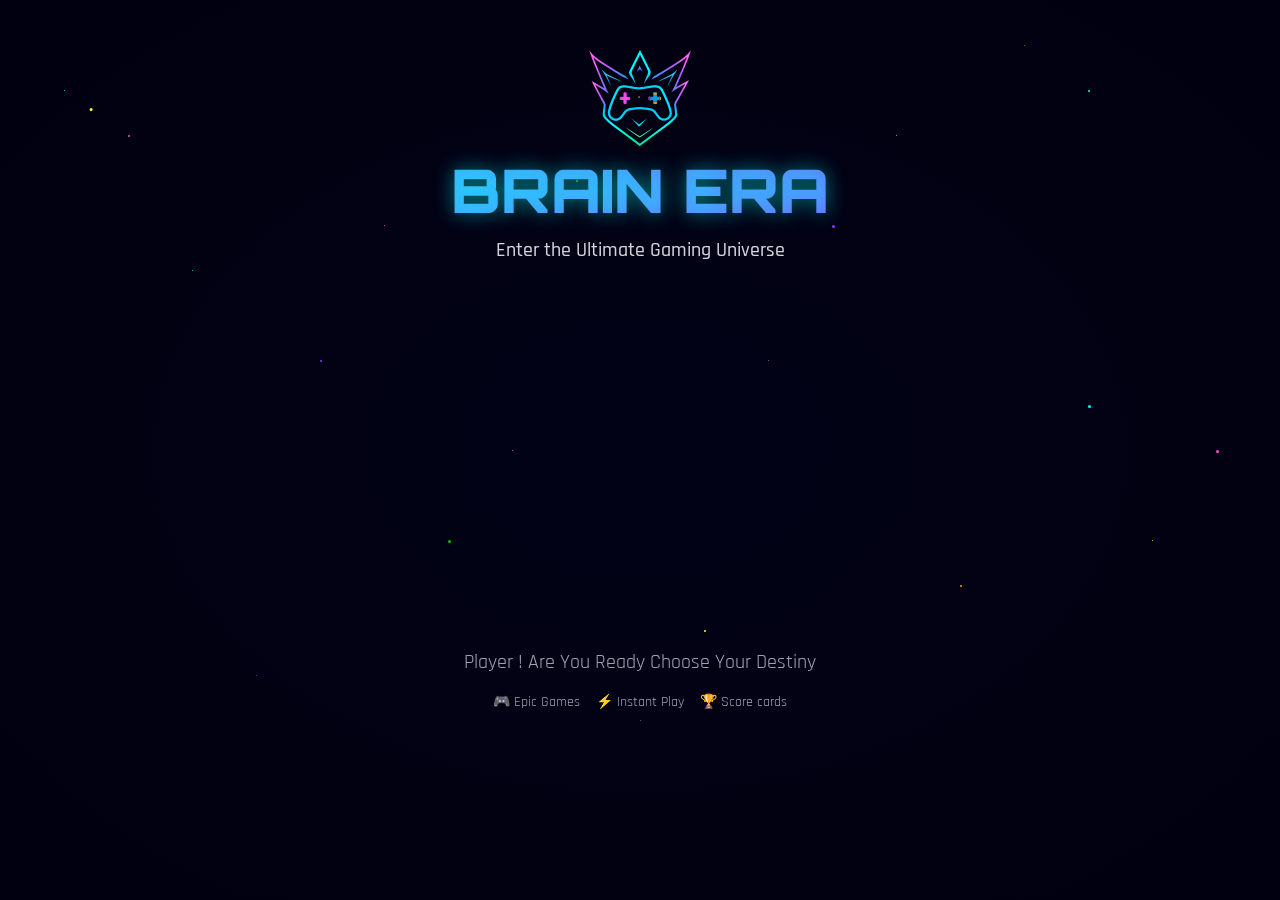
<file: index.html>
<!DOCTYPE html>
<html lang="en">

<head>
    <meta charset="UTF-8">
    <meta name="viewport" content="width=device-width, initial-scale=1.0">
    <title>Brain Era</title>

    <!-- Fonts -->
    <link
        href="https://fonts.googleapis.com/css2?family=Orbitron:wght@400;700;900&family=Rajdhani:wght@300;400;500;600;700&display=swap"
        rel="stylesheet">

    <link rel="stylesheet" href="home.css">
</head>

<body>
    <!-- Background Effects Container -->
    <div class="starfield">
        <div class="stars small"></div>
        <div class="stars medium"></div>
        <div class="stars large"></div>
    </div>



    <!-- Main Container -->
    <div class="min-h-screen relative overflow-hidden">
        <!-- Header -->
        <header class="text-center pt-8 pb-12 relative z-10 ">
            <h1 class="font-gaming text-6xl font-black neon-text mb-4 justify-items-center">
                <div class="logo pe animate-float"></div>
                BRAIN ERA
            </h1>
            <p class="text-xl text-gray-300 font-medium">
                Enter the Ultimate Gaming Universe
            </p>

        </header>

        <!-- Games Grid -->
        <main class=" z-10 px-6">
            <div class="max-w-6xl mx-auto justify-items-center">
                <div class="justify-items-center flex justify-between items-center">

                    <!-- Space Invaders Game Card -->
                    <div class="game-card w-64 h-80 p-6 cursor-pointer animate-fade-in" data-game="space-invaders"
                        style="animation-delay: 0s">
                        <div class=" z-10 h-full flex flex-col items-center justify-between">
                            <!-- Game Icon -->

                            <div class="logo jp animate-float"></div>

                            <!-- Game Info -->
                            <div class="text-center space-y-3">
                                <h3 class="font-gaming text-xl font-bold neon-text">Fragment Forge</h3>

                            </div>

                            <!-- Play Button -->
                            <button
                                class="w-full icon-glow py-3 bg-gradient-to-r from-red-500 to-purple-500 rounded-lg font-gaming font-bold text-black hover:from-purple-500 hover:to-cyan-500 transition-all duration-300 transform hover:scale-105 hover:shadow-lg"
                                onclick="opengame('Fragment Forge')">
                                Play Now
                            </button>
                        </div>
                    </div>



                    <!-- Puzzle Quest Game Card -->
                    <div class="game-card w-64 h-80 p-6 cursor-pointer rounded-2xl animate-fade-in"
                        data-game="puzzle-quest" style="animation-delay: 0.1s">
                        <div class="relative z-10 h-full flex flex-col items-center justify-between">

                            <div class="logo pb animate-float"></div>

                            <div class="text-center space-y-3">
                                <h3 class="font-gaming text-xl font-bold neon-text">Pair Busters</h3>

                            </div>
                            <button
                                class="w-full icon-glow py-3 bg-gradient-to-r from-red-500 to-purple-500 rounded-lg font-gaming font-bold text-black hover:from-purple-500 hover:to-cyan-500 transition-all duration-300 transform hover:scale-105 hover:shadow-lg"
                                onclick="opengame('pairbuster');">
                                Play Now
                            </button>
                        </div>
                    </div>


                    <div class="game-card w-64 h-80 p-6 cursor-pointer animate-fade-in" data-game="space-invaders"
                        style="animation-delay: 0s">
                        <div class=" z-10 h-full flex flex-col items-center justify-between">
                            <!-- Game Icon -->

                            <div class="logo tm animate-float"></div>

                            <!-- Game Info -->
                            <div class="text-center space-y-3">
                                <h3 class="font-gaming text-xl font-bold neon-text">Typing Blitz</h3>

                            </div>

                            <!-- Play Button -->
                            <button
                                class="w-full icon-glow py-3 bg-gradient-to-r from-red-500 to-purple-500 rounded-lg font-gaming font-bold text-black hover:from-purple-500 hover:to-cyan-500 transition-all duration-300 transform hover:scale-105 hover:shadow-lg"
                                onclick="opengame('Typing Blitz')">
                                Play Now
                            </button>
                        </div>
                    </div>

                </div>
            </div>
        </main>

        <!-- Footer -->
        <footer class="relative z-10 text-center mt-16 pb-8">
            <div class="text-gray-400 text-sm">
                <p class="text-xl ">Player ! Are You Ready Choose Your Destiny</p>
                <div class="mt-2 flex justify-center gap-4 text-sm">
                    <span>🎮 Epic Games</span>
                    <span>⚡ Instant Play</span>
                    <span>🏆 Score cards</span>
                </div>
            </div>
        </footer>
    </div>

    <script src="home.js">

    </script>
</body>

</html>
</file>
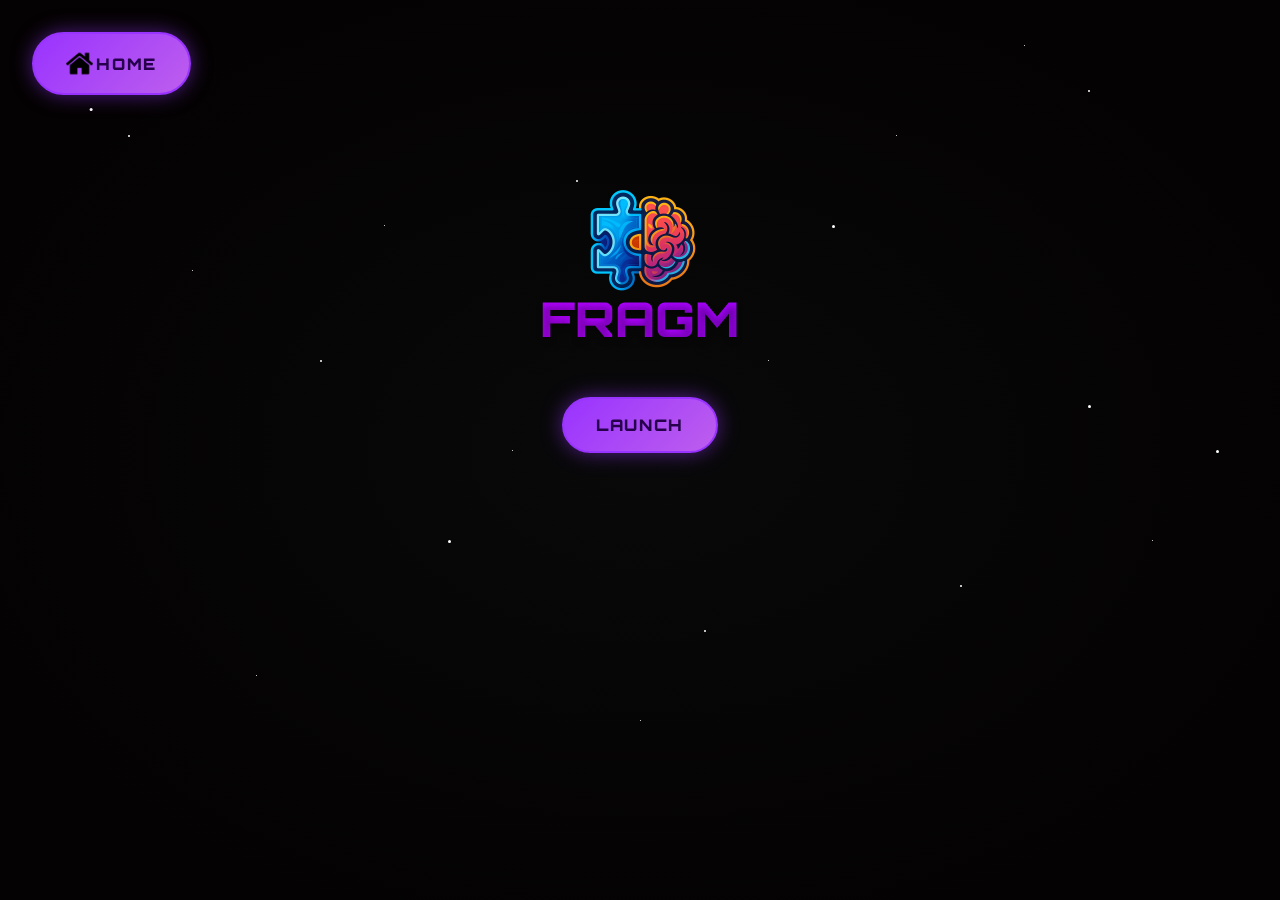
<file: FragmentForge.html>
<!DOCTYPE html>
<html lang="en">

<head>
    <meta charset="UTF-8">
    <meta name="viewport" content="width=device-width, initial-scale=1.0">
    <title>Brain Era</title>
    <link rel="stylesheet" href="FragmentForge.css">
    <style>

    </style>
</head>

<body>
    <a href="index.html" class="home-btn">
        <button class="btn-neon button"><img src="home.png" alt="" class="image"> Home</button>
    </a>
    <div class="head">
        <div class="logo"></div>
        <h1 class="neon-title" id="typewriter"></h1>
    </div>
    <a href="FragmentForge1.html">
        <button class="btn-neon">Launch</button>
    </a>

    <div class="starfield">
        <div class="stars stars1"></div>
        <div class="stars stars2"></div>
        <div class="stars stars3"></div>
    </div>
</body>
<script>
    // Typing animation for h1 (no CSS changes)
    const text = "FRAGMENT FORGE";
    const target = document.getElementById("typewriter");
    let i = 0;
    function typeWriter() {
        if (i <= text.length) {
            target.textContent = text.substring(0, i);
            i++;
            setTimeout(typeWriter, 120);
        }
    }
    typeWriter();
</script>

</html>
</file>
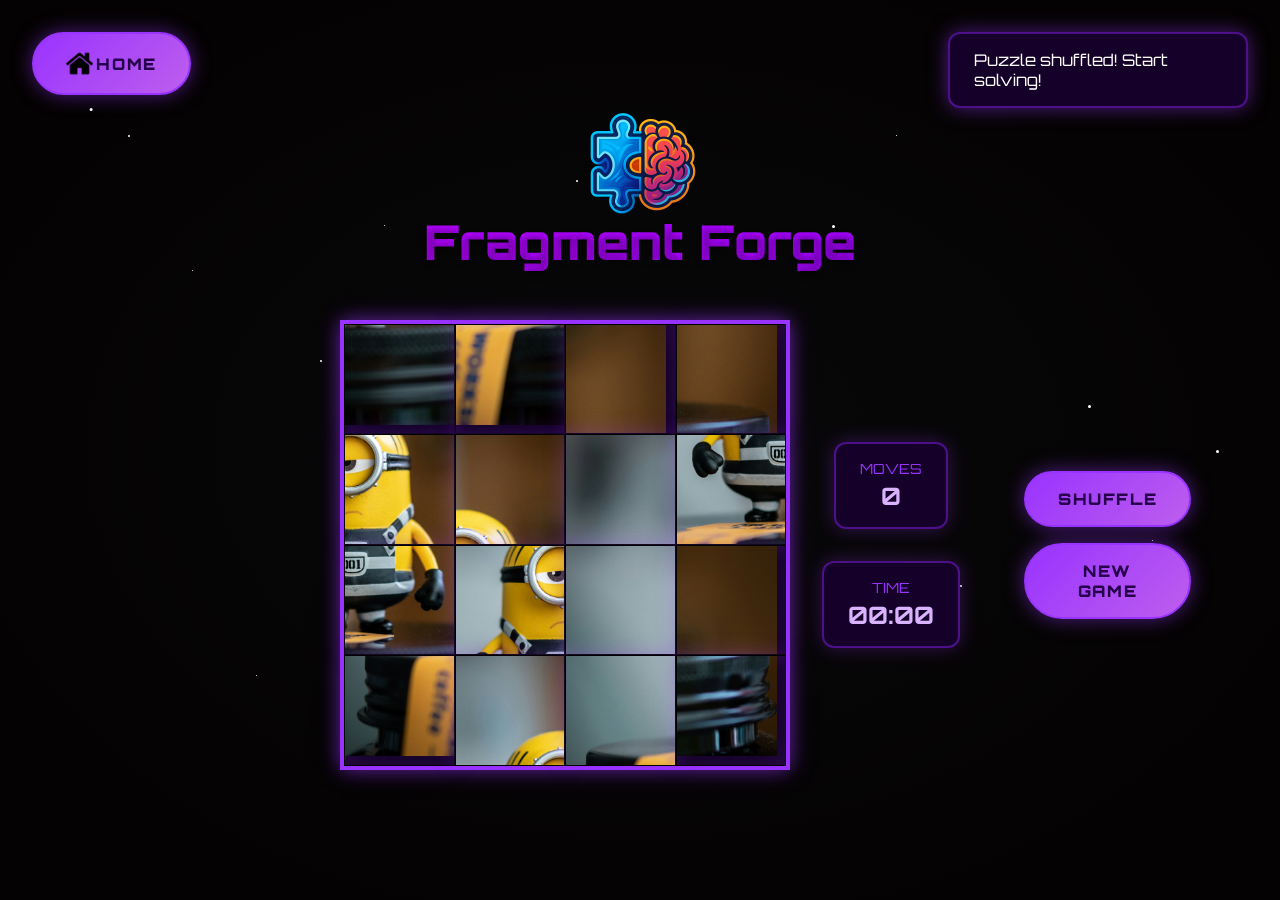
<file: FragmentForge1.html>
<!DOCTYPE html>
<html lang="en">

<head>
    <meta charset="UTF-8">
    <meta name="viewport" content="width=device-width, initial-scale=1.0">
    <title>Brain Era</title>
    <link rel="stylesheet" href="FragmentForge.css">
</head>

<body>
    <div class="starfield">
        <div class="stars stars1"></div>
        <div class="stars stars2"></div>
        <div class="stars stars3"></div>
    </div>
    <a href="index.html" class="home-btn">
        <button class="btn-neon button"><img src="home.png" alt="" class="image"> Home</button>
    </a>
    <div class="logo"></div>
    <h1 class="neon-title">Fragment Forge</h1>

    <div class="main1">
        <div class="game-container main1">
            <div class="puzzle-container" id="puzzle-container"></div>
        </div>
        <div class="game-stats">
            <div class="stat-item">
                <div class="stat-label">MOVES</div>
                <div class="stat-value" id="moves">0</div>
            </div>
            <div class="stat-item">
                <div class="stat-label">TIME</div>
                <div class="stat-value" id="timer">00:00</div>
            </div>
        </div>
        <div class="status-text" id="status"></div>
        <div class="controls">
            <button class="btn-neon" id="shuffle-btn">Shuffle</button>
            <button class="btn-neon" id="new-game-btn">New Game</button>
        </div>
    </div>

    <canvas class="confetti-canvas" id="confetti-canvas"></canvas>
    <div class="toast" id="toast"></div>

    <script src="FragmentForge.js"></script>

</body>

</html>
</file>
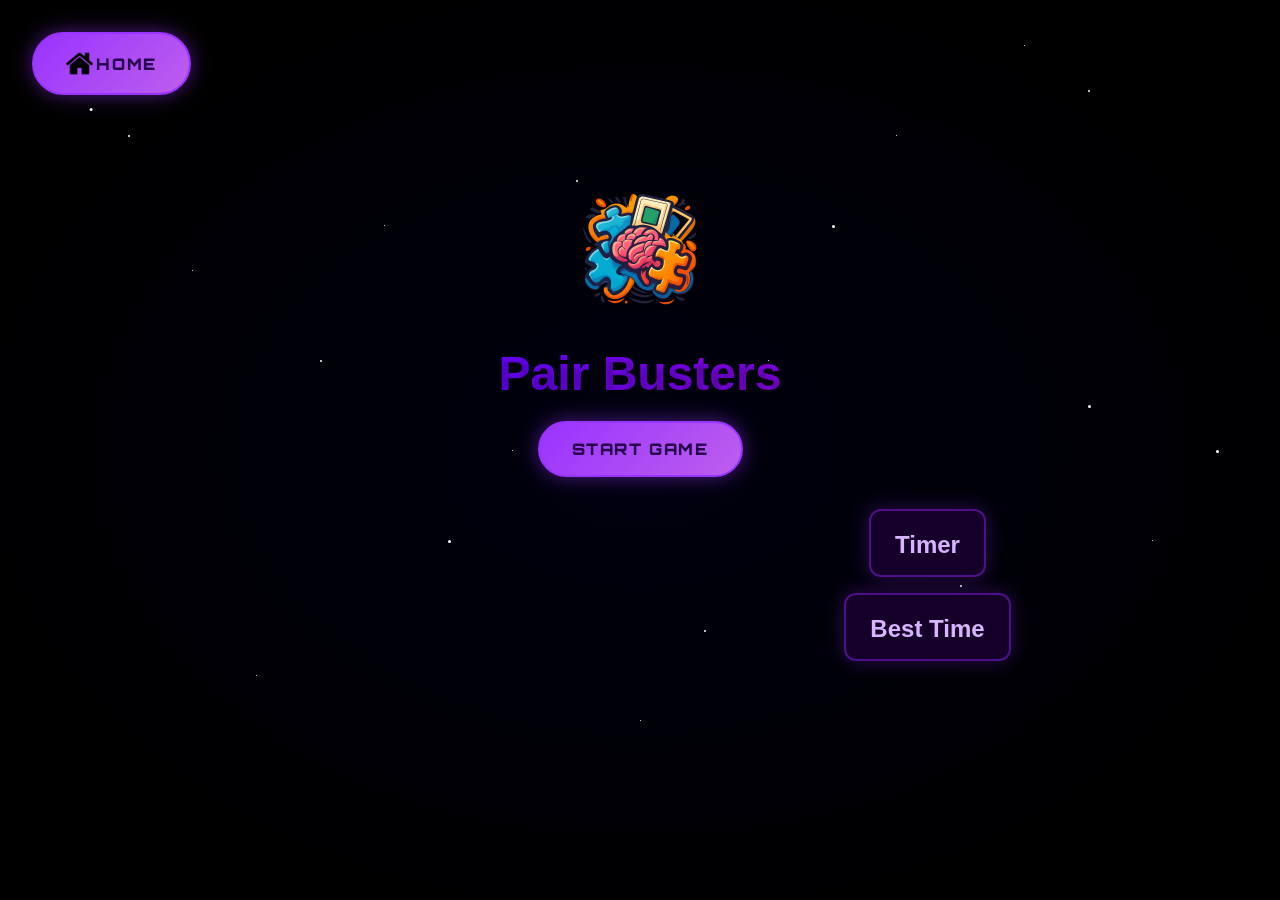
<file: pairbuster.html>
<!DOCTYPE html>
<html lang="en">

<head>
  <meta charset="UTF-8" />
  <meta name="viewport" content="width=device-width, initial-scale=1" />
  <title>Brain Era</title>
  <link rel="stylesheet" href="pairbuster.css">
</head>

<body>
  <a href="index.html" class="home-btn">
    <button class="btn-neon button"><img src="home.png" alt="" class="image"> Home</button>
  </a>
  <div class="logo"></div>
  <h1>Pair Busters</h1>
  <button id="resetBtn" class="btn-neon">Start Game</button>
  <div class="main">

    <div class="main1">
      <div id="game"></div>
    </div>


    <div class="main2 status-text">

      <div class="game-stats">
        <div class="stat-item">
          <div class="stat-label"></div>
          <div class="stat-value" id="timer" style="height:auto; width:auto">Timer</div>
        </div>
      </div>

      <div class="stat-item" style="margin-top: 1rem;">
        <div class="stat-label"></div>
        <div id="bestScore" class="stat-value " style="height: auto; width:auto">Best Time</div>
      </div>
      <div id="message" class="neon-text"></div>
    </div>


  </div>

  <br><br><br>

  <div class="starfield">
    <div class="stars stars1"></div>
    <div class="stars stars2"></div>
    <div class="stars stars3"></div>
  </div>

  <script src="pairbuster.js"></script>
</body>


</html>
</file>
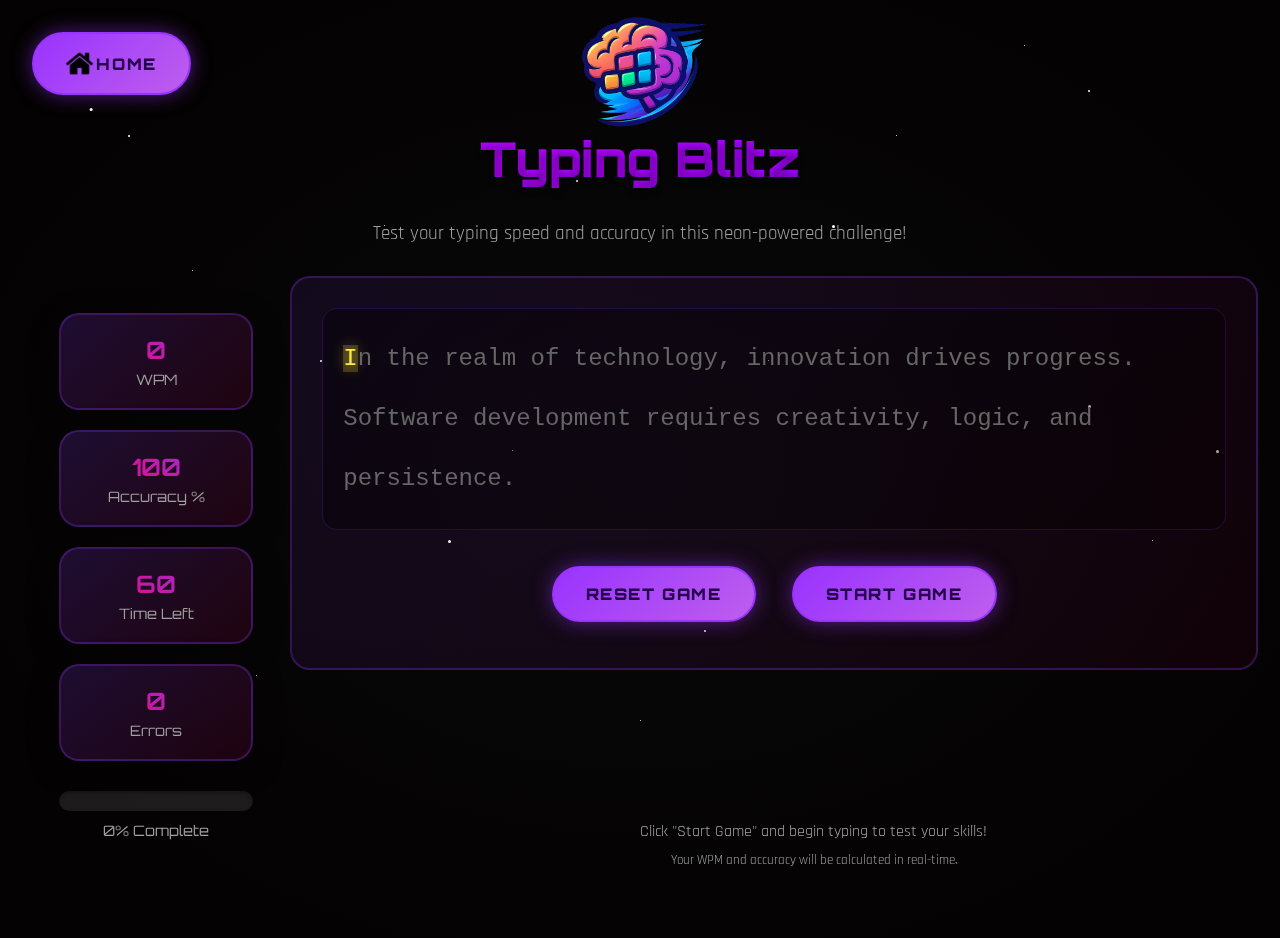
<file: TypingBlitz.html>
<!DOCTYPE html>
<html lang="en">

<head>
    <meta charset="UTF-8" />
    <meta name="viewport" content="width=device-width, initial-scale=1.0" />
    <title>Brain Era</title>
    <link rel="stylesheet" href="TypingBlitz.css">
</head>

<body>
    <div class="starfield">
        <div class="stars stars1"></div>
        <div class="stars stars2"></div>
        <div class="stars stars3"></div>
    </div>

    <a href="index.html" class="home-btn">
        <button class="btn-neon button"><img src="home.png" alt="" class="image"> Home</button>
    </a>


    <div class="head">
        <div class="logo"></div>
        <h1 class="neon-title">Typing Blitz</h1>
    </div>
    <p class="subtitle">Test your typing speed and accuracy in this neon-powered challenge!</p>

    <div class="main">
        <div class="main1">
            <div class="stats-container">
                <div class="stat-card">
                    <div class="stat-value" id="wpm">0</div>
                    <div class="stat-label">WPM</div>
                </div>
                <div class="stat-card">
                    <div class="stat-value" id="accuracy">100</div>
                    <div class="stat-label">Accuracy %</div>
                </div>
                <div class="stat-card">
                    <div class="stat-value" id="timer">60</div>
                    <div class="stat-label">Time Left</div>
                </div>
                <div class="stat-card">
                    <div class="stat-value" id="errors">0</div>
                    <div class="stat-label">Errors</div>
                </div>
            </div>


            <div class="progress-container">
                <div class="progress-bar">
                    <div class="progress-fill" id="progressFill" style="width: 0%"></div>
                </div>
                <div style="text-align: center; color: #a0a0a0; font-size: 0.9rem;">
                    <span id="progressText">0% Complete</span>
                </div>
            </div>

        </div>

        <div class="main2">
            <div class="typing-container">
                <div class="text-display" id="textDisplay"></div>
                <input type="text" class="typing-input" id="typingInput" autocomplete="off" spellcheck="false">
                <div style="text-align: center;">
                    <button class="btn-neon" onclick="resetGame() " style="margin:1rem;">Reset Game</button>
                    <button class="btn-neon" onclick="startGame() " style="margin:1rem;" id="startButton">Start
                        Game</button>
                </div>
            </div>
        </div>

    </div>

    <div class="instructions">
        <p>Click "Start Game" and begin typing to test your skills!</p>
        <p style="font-size: 0.8rem; margin-top: 10px;">Your WPM and accuracy will be calculated in real-time.</p>
    </div>


    <!-- Results Screen -->
    <div class="results-screen hidden" id="resultsScreen">
        <div class="results-card">
            <h2 class="results-title">Game Complete!</h2>
            <div class="results-stats">
                <div class="results-stat">
                    <div class="results-stat-value" id="finalWpm">0</div>
                    <div class="results-stat-label">WPM</div>
                </div>
                <div class="results-stat">
                    <div class="results-stat-value" id="finalAccuracy">100%</div>
                    <div class="results-stat-label">Accuracy</div>
                </div>
                <div class="results-stat">
                    <div class="results-stat-value" id="finalCorrect">0</div>
                    <div class="results-stat-label">Correct</div>
                </div>
                <div class="results-stat">
                    <div class="results-stat-value" id="finalErrors">0</div>
                    <div class="results-stat-label">Errors</div>
                </div>
            </div>
            <button class="btn-neon" onclick="playAgain()">Play Again</button>
            <a href="index.html" class="home-btn"
                style="position: absolute; top: 2rem; left: 2rem; text-decoration: none; ">
                <button class="btn-neon button"><img src="home.png" alt="" class="image"> Home</button>
            </a>
        </div>
    </div>

    <script src="TypingBlitz.js"></script>
</body>

</html>
</file>
<file: home.css>
@import url('https://fonts.googleapis.com/css2?family=Orbitron:wght@400;700;900&family=Rajdhani:wght@300;400;500;600;700&display=swap');
@import url('https://fonts.googleapis.com/css2?family=Orbitron:wght@400;600;700;900&display=swap');


/* Starfield container covering full screen */
.starfield {
  position: fixed;
  top: 0;
  left: 0;
  width: 100vw;
  height: 100vh;
  overflow: hidden;
  pointer-events: none;
  z-index: -1;
}

/* Common star style */
.starfield .stars {
  position: absolute;
  width: 100vw;
  height: 100vh;
  background: transparent;
  border-radius: 50%;
}

/* Layer 1: Small, faint stars (slow) */
.starfield .stars1 {
  box-shadow:
    5vw 10vh white,
    15vw 30vh white,
    30vw 25vh white,
    50vw 80vh white,
    80vw 5vh white,
    90vw 60vh white,
    70vw 15vh white,
    40vw 50vh white,
    20vw 75vh white,
    60vw 40vh white;
  width: 1px;
  height: 1px;
  animation: starMove1 30s linear infinite;
}

/* Layer 2: Medium stars (medium speed) */
.starfield .stars2 {
  box-shadow:
    10vw 15vh white,
    25vw 40vh white,
    45vw 20vh white,
    55vw 70vh white,
    85vw 10vh white,
    75vw 65vh white;
  width: 2px;
  height: 2px;
  animation: starMove2 25s linear infinite;
}

/* Layer 3: Larger stars (fast) */
.starfield .stars3 {
  box-shadow:
    7vw 12vh white,
    35vw 60vh white,
    65vw 25vh white,
    95vw 50vh white,
    85vw 45vh white;
  width: 3px;
  height: 3px;
  animation: starMove3 20s linear infinite;
}

/* Animation to move stars downward continuously */
@keyframes starMove1 {
  0% {
    transform: translateY(0);
  }

  100% {
    transform: translateY(100vh);
  }
}

@keyframes starMove2 {
  0% {
    transform: translateY(0);
  }

  100% {
    transform: translateY(100vh);
  }
}

@keyframes starMove3 {
  0% {
    transform: translateY(0);
  }

  100% {
    transform: translateY(100vh);
  }
}

:root {
  /* Core Gaming Colors */
  --background: 240 100% 3%;
  --background-secondary: 240 80% 5%;
  --foreground: 0 0% 98%;

  /* Neon Gaming Palette */
  --neon-cyan: 180 100% 50%;
  --neon-pink: 320 100% 65%;
  --neon-purple: 270 100% 60%;
  --neon-green: 120 90% 40%;
  --neon-yellow: 60 100% 60%;
  --neon-orange: 30 100% 60%;
  --neon-red: 0 100% 60%;

  /* Primary Gaming Colors */
  --primary: 180 100% 50%;
  --primary-foreground: 240 100% 3%;
  --primary-glow: 180 100% 70%;

  /* Secondary Colors */
  --secondary: 270 100% 60%;
  --secondary-foreground: 0 0% 98%;
  --secondary-glow: 270 100% 80%;

  /* Accent Colors */
  --accent: 320 100% 65%;
  --accent-foreground: 0 0% 98%;
  --accent-glow: 320 100% 85%;

  /* UI Elements */
  --card: 240 50% 8%;
  --card-foreground: 0 0% 98%;
  --card-border: 240 30% 15%;

  --border: 240 30% 15%;
  --input: 240 50% 8%;
  --ring: 180 100% 50%;
  --radius: 0.75rem;

  /* Gaming Gradients */
  --gradient-primary: linear-gradient(135deg, hsl(var(--neon-cyan)), hsl(var(--neon-purple)));
  --gradient-secondary: linear-gradient(135deg, hsl(var(--neon-pink)), hsl(var(--neon-orange)));
  --gradient-accent: linear-gradient(135deg, hsl(var(--neon-green)), hsl(var(--neon-yellow)));
  --gradient-background: radial-gradient(ellipse at center, hsl(var(--background-secondary)), hsl(var(--background)));

  /* Gaming Shadows & Effects */
  --shadow-neon: 0 0 20px hsl(var(--neon-cyan) / 0.5);
  --shadow-neon-strong: 0 0 40px hsl(var(--neon-cyan) / 0.7);
  --shadow-pink: 0 0 20px hsl(var(--neon-pink) / 0.5);
  --shadow-purple: 0 0 20px hsl(var(--neon-purple) / 0.5);

  /* Animations */
  --transition-smooth: all 0.3s cubic-bezier(0.4, 0, 0.2, 1);
  --transition-bounce: all 0.4s cubic-bezier(0.68, -0.55, 0.265, 1.55);
}

* {
  box-sizing: border-box;
  margin: 0;
  padding: 0;
}

body {
  background: var(--gradient-background);
  color: hsl(var(--foreground));
  font-family: 'Rajdhani', sans-serif;
  overflow-x: hidden;
  min-height: 100vh;
}

.font-gaming {
  font-family: 'Orbitron', monospace;
}

/* Container Utilities */
.min-h-screen {
  min-height: 100vh;
}

.relative {
  position: relative;
}

.overflow-hidden {
  overflow: hidden;
}

.text-center {
  text-align: center;
}

.z-10 {
  z-index: 10;
}

.cursor-pointer {
  cursor: pointer;
}

/* Flexbox Utilities */
.flex {
  display: flex;
}

.justify-center {
  justify-content: center;
}

.justify-between {
  justify-content: space-between;
}

.items-center {
  align-items: center;
}

.flex-col {
  flex-direction: column;
}

/* Grid Utilities */
.grid {
  display: grid;
}

.gap-8 {
  gap: 2rem;
}

.gap-4 {
  gap: 1rem;
}

.justify-items-center {
  justify-items: center;
}

/* Spacing */
.pt-8 {
  padding-top: 2rem;
}

.pb-12 {
  padding-bottom: 3rem;
}

.pb-8 {
  padding-bottom: 2rem;
}

.px-6 {
  padding-left: 1.5rem;
  padding-right: 1.5rem;
}

.p-6 {
  padding: 1.5rem;
}

.p-3 {
  padding: 0.75rem;
}

.py-3 {
  padding-top: 0.75rem;
  padding-bottom: 0.75rem;
}

.mb-4 {
  margin-bottom: 1rem;
}

.mt-2 {
  margin-top: 0.5rem;
}

.mt-16 {
  margin-top: 4rem;
}

.space-y-3>*+* {
  margin-top: 0.75rem;
}

/* Layout */
.max-w-6xl {
  max-width: 72rem;
  margin: 0 auto;
}

.w-64 {
  width: 16rem;
}

.h-80 {
  height: 16rem;
}

.h-full {
  height: 100%;
}

.w-24 {
  width: 6rem;
}

.h-24 {
  height: 6rem;
}

.w-full {
  width: 100%;
}

/* Typography */
.text-6xl {
  font-size: 3.75rem;
  line-height: 1;
}

.text-xl {
  font-size: 1.25rem;
  line-height: 1.75rem;
  margin-bottom: 1rem;
}

.text-sm {
  font-size: 0.875rem;
  line-height: 1.25rem;
}

.text-xs {
  font-size: 0.75rem;
  line-height: 1rem;
}

.font-black {
  font-weight: 900;
}

.font-bold {
  font-weight: 700;
}

.font-semibold {
  font-weight: 600;
}

.font-medium {
  font-weight: 500;
}

.leading-relaxed {
  line-height: 1.625;
}

/* Colors */
.text-gray-300 {
  color: #d1d5db;
}

.text-gray-400 {
  color: #9ca3af;
}

.text-cyan-400 {
  color: hsl(var(--neon-cyan));
}

.text-yellow-400 {
  color: hsl(var(--neon-yellow));
}

.text-green-400 {
  color: hsl(var(--neon-green));
}

.text-red-400 {
  color: #f87171;
}

.text-black {
  color: #000;
}

/* Border */
.border-2 {
  border-width: 2px;
}

.border-cyan-400 {
  border-color: hsl(var(--neon-cyan));
}

.rounded-full {
  border-radius: 9999px;
}

.rounded-lg {
  border-radius: 0.5rem;
}

.rounded-2xl {
  border-radius: 1rem;
}

/* Background */
.bg-gradient-to-r {
  background-image: linear-gradient(to right, var(--tw-gradient-stops));
}

.from-red-500 {
  --tw-gradient-from: hsl(var(--neon-red));
  --tw-gradient-stops: var(--tw-gradient-from), var(--tw-gradient-to, transparent);
}

.to-purple-500 {
  --tw-gradient-to: hsl(var(--neon-purple));
}

.hover\:from-purple-500:hover {
  --tw-gradient-from: hsl(var(--neon-purple));
}

.hover\:to-cyan-500:hover {
  --tw-gradient-to: hsl(var(--neon-cyan));
}

/* Effects */
.duration-300 {
  transition-duration: 300ms;
}

.transition-all {
  transition-property: all;
}

.transform {
  transform: translateZ(0);
}

.hover\:scale-105:hover {
  transform: scale(1.05);
}

.hover\:shadow-lg:hover {
  box-shadow: 0 10px 15px -3px rgba(0, 0, 0, 0.1);
}

/* Responsive Grid */
.grid-cols-1 {
  grid-template-columns: repeat(1, minmax(0, 1fr));
}

@media (min-width: 768px) {
  .md\:grid-cols-2 {
    grid-template-columns: repeat(2, minmax(0, 1fr));
  }
}

@media (min-width: 1024px) {
  .lg\:grid-cols-3 {
    grid-template-columns: repeat(3, minmax(0, 1fr));
  }
}

@media (min-width: 1280px) {
  .xl\:grid-cols-5 {
    grid-template-columns: repeat(5, minmax(0, 1fr));
  }
}

/* Starfield Animation */
.starfield {
  position: fixed;
  top: 0;
  left: 0;
  width: 100vw;
  height: 100vh;
  pointer-events: none;
  z-index: -1;
}

.stars {
  position: absolute;
  width: 100vw;
  height: 100vh;
  background: transparent;
}

.stars.small {
  box-shadow:
    5vw 10vh hsl(var(--neon-cyan)), 15vw 30vh hsl(var(--neon-cyan)),
    30vw 25vh hsl(var(--neon-pink)), 50vw 80vh hsl(var(--neon-purple)),
    80vw 5vh hsl(var(--neon-green)), 90vw 60vh hsl(var(--neon-yellow)),
    70vw 15vh hsl(var(--neon-cyan)), 40vw 50vh hsl(var(--neon-pink)),
    20vw 75vh hsl(var(--neon-purple)), 60vw 40vh hsl(var(--neon-green));
  width: 1px;
  height: 1px;
  animation: starMove 30s linear infinite;
}

.stars.medium {
  box-shadow:
    10vw 15vh hsl(var(--neon-pink)), 25vw 40vh hsl(var(--neon-purple)),
    45vw 20vh hsl(var(--neon-green)), 55vw 70vh hsl(var(--neon-yellow)),
    85vw 10vh hsl(var(--neon-cyan)), 75vw 65vh hsl(var(--neon-orange));
  width: 2px;
  height: 2px;
  animation: starMove 25s linear infinite;
}

.stars.large {
  box-shadow:
    7vw 12vh hsl(var(--neon-yellow)), 35vw 60vh hsl(var(--neon-green)),
    65vw 25vh hsl(var(--neon-purple)), 95vw 50vh hsl(var(--neon-pink)),
    85vw 45vh hsl(var(--neon-cyan));
  width: 3px;
  height: 3px;
  animation: starMove 20s linear infinite;
}

/* Gaming Effects */
.neon-text {
  background: var(--gradient-primary);
  -webkit-background-clip: text;
  -webkit-text-fill-color: transparent;
  background-clip: text;
  text-shadow: 0 0 20px hsl(var(--neon-cyan) / 0.5);
  animation: neonPulse 3s ease-in-out infinite alternate;
}



.icon-glow {
  transition: var(--transition-smooth);
}

.icon-glow:hover {
  animation: glow 2s ease-in-out infinite;
}

/* Gaming Animations */
@keyframes starMove {
  0% {
    transform: translateY(-100vh) rotate(0deg);
  }

  100% {
    transform: translateY(100vh) rotate(360deg);
  }
}

@keyframes neonPulse {
  0% {
    text-shadow: 0 0 20px hsl(var(--neon-cyan) / 0.5);
    filter: brightness(1);
  }

  100% {
    text-shadow: 0 0 40px hsl(var(--neon-cyan) / 0.8);
    filter: brightness(1.2);
  }
}

@keyframes float {

  0%,
  100% {
    transform: translateY(0px);
  }

  50% {
    transform: translateY(-10px);
  }
}

@keyframes glow {

  50% {
    box-shadow: 0 0 40px hsl(var(--neon-cyan) / 0.8);
  }
}

@keyframes fadeIn {
  0% {
    opacity: 0;
    transform: translateY(20px);
  }

  100% {
    opacity: 1;
    transform: translateY(0);
  }
}

.animate-float {
  animation: float 3s ease-in-out infinite;
}

.animate-fade-in {
  animation: fadeIn 0.6s ease-out forwards;
  opacity: 0;
}



/* Placeholder for missing icons */
.game-icon-placeholder {
  width: 100%;
  height: 100%;
  background: var(--gradient-primary);
  border-radius: 50%;
  display: flex;
  align-items: center;
  justify-content: center;
  font-size: 2rem;
  font-weight: bold;
  color: hsl(var(--background));
}

.logo {
  height: 8rem;
  width: 8rem;
  background-size: cover;
}

.pe {
  background-image: url('pe.png');
}

.jp {
  background-image: url('jplogo.png');
}

.pb {
  background-image: url('pblogo.png');
}

.tm {
  background-image: url('tm.png');
}
</file>
<file: FragmentForge.css>
@import url('https://fonts.googleapis.com/css2?family=Orbitron:wght@400;600;700;900&display=swap');

* {
    margin: 0;
    padding: 0;
    box-sizing: border-box;
}

:root {
    /* Neon Purple Color Palette */
    --background: 270 100% 6%;
    /* dark purple background */
    --foreground: 270 100% 85%;
    /* light neon purple */
    --card: 270 100% 8%;
    /* dark purple card background */
    --card-foreground: 270 100% 85%;
    /* light neon purple on card */
    --primary: 270 100% 60%;
    /* bright neon purple primary */
    --primary-foreground: 270 100% 15%;
    /* dark purple text on primary */
    --primary-glow: 270 100% 80%;
    /* glowing neon purple */
    --secondary: 270 60% 20%;
    /* muted dark purple secondary */
    --secondary-foreground: 270 100% 85%;
    /* light neon purple secondary text */
    --accent: 280 80% 65%;
    /* complementary accent purple */
    --accent-foreground: 270 100% 15%;
    /* dark purple accent foreground */
    --destructive: 340 100% 65%;
    /* pinkish-red for destructive */
    --border: 270 80% 30%;
    /* purple border */
    --input: 270 80% 20%;
    /* input background purple */
    --ring: 270 100% 60%;
    /* neon purple ring */

    /* Neon Gradients */
    --gradient-neon: linear-gradient(135deg, hsl(var(--primary)), hsl(var(--accent)));
    --gradient-dark: linear-gradient(135deg, hsl(270 100% 4%), hsl(270 60% 10%));
    --gradient-glow: linear-gradient(135deg, hsl(var(--primary-glow)), hsl(var(--primary)));

    /* Shadows & Glows */
    --shadow-neon: 0 0 20px hsl(var(--primary) / 0.5);
    --shadow-neon-strong: 0 0 40px hsl(var(--primary) / 0.8);
    --shadow-tile: 0 0 20px hsl(var(--primary) / 0.3);
    --shadow-tile-hover: 0 0 35px hsl(var(--primary) / 0.9);

    /* Animations */
    --transition-neon: all 0.3s cubic-bezier(0.4, 0, 0.2, 1);
}


body {
    margin: 0;
    height: 100vh;
    overflow: hidden;
    display: flex;
    flex-direction: column;
    background: radial-gradient(ellipse at center, #09090a 0%, #040202 80%);
    position: relative;
    justify-content: center;
    align-items: center;
    color: white;
    font-family: 'Orbitron', monospace, sans-serif;
    /* keep your font */
    padding: 2rem 1rem;
    /* if needed for spacing */
}

.starfield {
    position: fixed;
    top: 0;
    left: 0;
    width: 100vw;
    height: 100vh;
    overflow: hidden;
    pointer-events: none;
    z-index: -1;
}

.starfield .stars {
    position: absolute;
    width: 100vw;
    height: 100vh;
    background: transparent;
    border-radius: 50%;
}

.starfield .stars1 {
    box-shadow:
        5vw 10vh white,
        15vw 30vh white,
        30vw 25vh white,
        50vw 80vh white,
        80vw 5vh white,
        90vw 60vh white,
        70vw 15vh white,
        40vw 50vh white,
        20vw 75vh white,
        60vw 40vh white;
    width: 1px;
    height: 1px;
    animation: starMove1 30s linear infinite;
}

.starfield .stars2 {
    box-shadow:
        10vw 15vh white,
        25vw 40vh white,
        45vw 20vh white,
        55vw 70vh white,
        85vw 10vh white,
        75vw 65vh white;
    width: 2px;
    height: 2px;
    animation: starMove2 25s linear infinite;
}

.starfield .stars3 {
    box-shadow:
        7vw 12vh white,
        35vw 60vh white,
        65vw 25vh white,
        95vw 50vh white,
        85vw 45vh white;
    width: 3px;
    height: 3px;
    animation: starMove3 20s linear infinite;
}

@keyframes starMove1 {
    0% {
        transform: translateY(0);
    }

    100% {
        transform: translateY(100vh);
    }
}

@keyframes starMove2 {
    0% {
        transform: translateY(0);
    }

    100% {
        transform: translateY(100vh);
    }
}

@keyframes starMove3 {
    0% {
        transform: translateY(0);
    }

    100% {
        transform: translateY(100vh);
    }
}

.head {
    display: flex;
    flex-direction: column;
    align-items: center;
    margin-top: -15rem;
}

.button {
    display: flex;
    justify-content: center;
    align-items: center;
}

.home-btn {
    position: absolute; 
    top: 2rem; 
    left: 2rem; 
    text-decoration: none;
}

.image {
    height: 1.7rem;
    margin-right: 0.2rem;
}

.logo {
    height: 8rem;
    width: 8rem;
    background-image: url('jplogo.png');
    background-size: cover;
    margin-top: -2rem;
    margin-bottom: -1rem;
}



.neon-title {
    font-size: 3rem;
    font-weight: 900;
    background: linear-gradient(270deg, #5a01ff, #b300ff);
    background-size: 600% 600%;
    -webkit-background-clip: text;
    -webkit-text-fill-color: transparent;
    animation: gradientShift 4s ease infinite;
    text-align: center;
    margin-bottom: 3rem;
    text-shadow: 0 4px 6px rgba(0, 0, 0, 0.3);
}

@keyframes gradientShift {
    0% {
        background-position: 0% 50%;
    }

    50% {
        background-position: 100% 50%;
    }

    100% {
        background-position: 0% 50%;
    }
}

.game-container {
    display: flex;
    align-items: center;
    justify-content: center;
    gap: 10rem;
    width: 100%;
    max-width: 600px;
}

.main1 {
    display: flex;
    align-items: center;
    gap: 2rem;
    width: 100%;
    max-width: 600px;

}

.game-stats {
    display: flex;
    flex-direction: column;
    gap: 2rem;
    justify-content: center;
    align-items: center;
}

.stat-item {
    background: hsl(var(--card));
    border: 2px solid hsl(var(--border));
    border-radius: 0.75rem;
    padding: 1rem 1.5rem;
    text-align: center;
    box-shadow: var(--shadow-tile);
}

.stat-label {
    font-size: 0.875rem;
    color: hsl(var(--primary));
    margin-bottom: 0.25rem;
}

.stat-value {
    font-size: 1.5rem;
    font-weight: 700;
    color: hsl(var(--foreground));
}

.puzzle-container {
    position: relative;
    width: 450px;
    height: 450px;
    display: grid;
    grid-template-columns: repeat(4, 1fr);
    grid-template-rows: repeat(4, 1fr);
    border: 4px solid hsl(var(--primary));
    box-shadow: var(--shadow-neon), inset 0 0 40px hsl(var(--primary) / 0.2);
    background: hsl(var(--background));
    transition: var(--transition-neon);
}

.puzzle-container.celebrating {
    animation: celebrate-pulse 3s ease-in-out;
    box-shadow: 0 0 60px hsl(var(--primary)), inset 0 0 100px hsl(var(--primary) / 0.3);
}

.puzzle-tile {
    cursor: grab;
    transition: var(--transition-neon);
    border: 0.5px solid black;
    box-shadow: var(--shadow-tile);
    background-size: 400px 400px;
    background-repeat: no-repeat;
    position: relative;
}

.puzzle-tile:hover:not(.solved) {
    transform: scale(1.05);
    z-index: 10;
    box-shadow: var(--shadow-tile-hover);
}

.puzzle-tile.dragging {
    opacity: 0.7;
    cursor: grabbing;
    z-index: 50;
    transform: scale(1.1);
    box-shadow: 0 0 40px hsl(var(--primary));
}

.puzzle-tile.drag-over {
    transform: scale(1.1);
    z-index: 40;
    box-shadow: inset 0 0 30px hsl(var(--accent) / 0.8);
}

.puzzle-tile.solved {
    cursor: default;
    border-color: hsl(var(--primary));
}

.controls {
    display: flex;
    gap: 1rem;
    flex-wrap: wrap;
    justify-content: center;
}

.btn-neon {
    background: var(--gradient-neon);
    color: hsl(var(--primary-foreground));
    font-size: 16px;
    font-weight: 900;
    padding: 1rem 2rem;
    border-radius: 9999px;
    border: 2px solid hsl(var(--primary));
    cursor: pointer;
    transition: var(--transition-neon);
    font-family: 'Orbitron', monospace;
    text-transform: uppercase;
    letter-spacing: 0.1em;
    box-shadow: var(--shadow-neon);
}

.btn-neon:hover:not(:disabled) {
    transform: translateY(-2px);
    box-shadow: var(--shadow-neon-strong);
    background: var(--gradient-glow);
}

.btn-neon:disabled {
    opacity: 0.5;
    cursor: not-allowed;
    background: hsl(var(--secondary));
    box-shadow: none;
    transform: none;
}

.status-text {
    font-size: 1.25rem;
    font-weight: 700;
    text-align: center;
    min-height: 2rem;
    color: rgb(255, 0, 64);
    text-shadow: 0 0 10px hsl(var(--primary) / 0.6);
}

.toast {
    position: fixed;
    top: 2rem;
    right: 2rem;
    background: hsl(var(--card));
    border: 2px solid hsl(var(--border));
    border-radius: 0.75rem;
    padding: 1rem 1.5rem;
    box-shadow: var(--shadow-neon);
    transform: translatey(-1000%);
    transition: transform 0.3s ease;
    z-index: 1000;
    max-width: 300px;
}

.toast.show {
    transform: translatey(0);
}

.confetti-canvas {
    position: fixed;
    inset: 0;
    pointer-events: none;
    z-index: 50;
    mix-blend-mode: screen;
}

@keyframes celebrate-pulse {

    0%,
    100% {
        transform: scale(1) rotate(0deg);
    }

    25% {
        transform: scale(1.05) rotate(1deg);
    }

    50% {
        transform: scale(1.1) rotate(0deg);
    }

    75% {
        transform: scale(1.05) rotate(-1deg);
    }
}

@media (max-width: 480px) {
    .puzzle-container {
        width: 320px;
        height: 320px;
    }

    .puzzle-tile {
        background-size: 320px 320px;
    }

    .neon-title {
        font-size: 2rem;
    }

    .game-stats {
        gap: 1rem;
    }

    .stat-item {
        padding: 0.75rem 1rem;
    }
}
</file>
<file: pairbuster.css>
@import url('https://fonts.googleapis.com/css2?family=Orbitron:wght@400;600;700;900&display=swap');

body {
  margin: 0;
  height: 100vh;
  overflow: hidden;
  display: flex;
  flex-direction: column;
  background: radial-gradient(ellipse at center, #000010 0%, #000000 80%);
  position: relative;
  justify-content: center;
  align-items: center;
  color: white;
  font-family: 'Segoe UI', Tahoma, Geneva, Verdana, sans-serif;
}

:root {
  /* Neon Purple Color Palette */
  --background: 270 100% 6%;
  /* dark purple background */
  --foreground: 270 100% 85%;
  /* light neon purple */
  --card: 270 100% 8%;
  /* dark purple card background */
  --card-foreground: 270 100% 85%;
  /* light neon purple on card */
  --primary: 270 100% 60%;
  /* bright neon purple primary */
  --primary-foreground: 270 100% 15%;
  /* dark purple text on primary */
  --primary-glow: 270 100% 80%;
  /* glowing neon purple */
  --secondary: 270 60% 20%;
  /* muted dark purple secondary */
  --secondary-foreground: 270 100% 85%;
  /* light neon purple secondary text */
  --accent: 280 80% 65%;
  /* complementary accent purple */
  --accent-foreground: 270 100% 15%;
  /* dark purple accent foreground */
  --destructive: 340 100% 65%;
  /* pinkish-red for destructive */
  --border: 270 80% 30%;
  /* purple border */
  --input: 270 80% 20%;
  /* input background purple */
  --ring: 270 100% 60%;
  /* neon purple ring */

  /* Neon Gradients */
  --gradient-neon: linear-gradient(135deg, hsl(var(--primary)), hsl(var(--accent)));
  --gradient-dark: linear-gradient(135deg, hsl(270 100% 4%), hsl(270 60% 10%));
  --gradient-glow: linear-gradient(135deg, hsl(var(--primary-glow)), hsl(var(--primary)));

  /* Shadows & Glows */
  --shadow-neon: 0 0 20px hsl(var(--primary) / 0.5);
  --shadow-neon-strong: 0 0 40px hsl(var(--primary) / 0.8);
  --shadow-tile: 0 0 20px hsl(var(--primary) / 0.3);
  --shadow-tile-hover: 0 0 35px hsl(var(--primary) / 0.9);

  /* Animations */
  --transition-neon: all 0.3s cubic-bezier(0.4, 0, 0.2, 1);
}

/* Starfield container covering full screen */
.starfield {
  position: fixed;
  top: 0;
  left: 0;
  width: 100vw;
  height: 100vh;
  overflow: hidden;
  pointer-events: none;
  z-index: -1;
}

/* Common star style */
.starfield .stars {
  position: absolute;
  width: 100vw;
  height: 100vh;
  background: transparent;
  border-radius: 50%;
}

/* Layer 1: Small, faint stars (slow) */
.starfield .stars1 {
  box-shadow:
    5vw 10vh white,
    15vw 30vh white,
    30vw 25vh white,
    50vw 80vh white,
    80vw 5vh white,
    90vw 60vh white,
    70vw 15vh white,
    40vw 50vh white,
    20vw 75vh white,
    60vw 40vh white;
  width: 1px;
  height: 1px;
  animation: starMove1 30s linear infinite;
}

/* Layer 2: Medium stars (medium speed) */
.starfield .stars2 {
  box-shadow:
    10vw 15vh white,
    25vw 40vh white,
    45vw 20vh white,
    55vw 70vh white,
    85vw 10vh white,
    75vw 65vh white;
  width: 2px;
  height: 2px;
  animation: starMove2 25s linear infinite;
}

/* Layer 3: Larger stars (fast) */
.starfield .stars3 {
  box-shadow:
    7vw 12vh white,
    35vw 60vh white,
    65vw 25vh white,
    95vw 50vh white,
    85vw 45vh white;
  width: 3px;
  height: 3px;
  animation: starMove3 20s linear infinite;
}

/* Animation to move stars downward continuously */
@keyframes starMove1 {
  0% {
    transform: translateY(0);
  }

  100% {
    transform: translateY(100vh);
  }
}

@keyframes starMove2 {
  0% {
    transform: translateY(0);
  }

  100% {
    transform: translateY(100vh);
  }
}

@keyframes starMove3 {
  0% {
    transform: translateY(0);
  }

  100% {
    transform: translateY(100vh);
  }
}

.logo {
  height: 8rem;
  width: 8rem;
  background-image: url('pblogo.png');
  background-size: cover;
}

h1 {
  font-size: 3rem;
  font-weight: 900;
  background: linear-gradient(270deg, #ff0140, #6a00ff);
  background-size: 600% 600%;
  -webkit-background-clip: text;
  -webkit-text-fill-color: transparent;
  animation: gradientShift 4s ease infinite;
  text-align: center;
  margin-bottom: 20px;
  text-shadow: 0 4px 6px rgba(0, 0, 0, 0.3);
}

@keyframes gradientShift {
  0% {
    background-position: 0% 50%;
  }

  50% {
    background-position: 100% 50%;
  }

  100% {
    background-position: 0% 50%;
  }
}

.button {
  display: flex;
  justify-content: center;
  align-items: center;
}

.home-btn {
    position: absolute; 
    top: 2rem; 
    left: 2rem; 
    text-decoration: none;
}

.image {
  height: 1.7rem;
  margin-right: 0.2rem;
}

.main {
  display: flex;
  justify-content: space-evenly;
  align-items: center;
  margin-top: 2rem;
  margin-bottom: -4rem;
}

.main2 {
  margin-left: 50px;
}

#game {

  display: grid;
  grid-template-columns: repeat(4, 120px);
  gap: 15px;
}

.card {
  width: 120px;
  height: 120px;
  perspective: 600px;
  cursor: pointer;
  border-radius: 10px;
  position: relative;
}


.card-inner {
  position: relative;
  width: 100%;
  height: 100%;
  transition: transform 0.6s;
  transform-style: preserve-3d;
}

.card.flipped .card-inner {
  transform: rotateY(180deg);
}

.card-front,
.card-back {
  position: absolute;
  width: 100%;
  height: 100%;
  border-radius: 10px;
  backface-visibility: hidden;
  top: 0;
  left: 0;
}

.card-front {
  background: linear-gradient(135deg, #ff1e1e, #ff347b);
  box-shadow: inset 0 0 15px rgba(113, 110, 110, 0.4);
}

.card-back img {
  width: 100%;
  height: 100%;
  border-radius: 10px;
  object-fit: cover;
}

.card-back {
  transform: rotateY(180deg);
}


.game-stats {
  display: flex;
  flex-direction: column;
  gap: 2rem;
  justify-content: center;
  align-items: center;
}

.stat-item {
  background: hsl(var(--card));
  border: 2px solid hsl(var(--border));
  border-radius: 0.75rem;
  padding: 1rem 1.5rem;
  text-align: center;
  box-shadow: var(--shadow-tile);
}

.stat-label {
  font-size: 0.875rem;
  color: hsl(var(--primary));
  margin-bottom: 0.25rem;
}

.stat-value {
  font-size: 1.5rem;
  font-weight: 700;
  color: hsl(var(--foreground));
}

.btn-neon {
  background: var(--gradient-neon);
  color: hsl(var(--primary-foreground));
  font-size: 16px;
  font-weight: 900;
  padding: 1rem 2rem;
  border-radius: 9999px;
  border: 2px solid hsl(var(--primary));
  cursor: pointer;
  transition: var(--transition-neon);
  font-family: 'Orbitron', monospace;
  text-transform: uppercase;
  letter-spacing: 0.1em;
  box-shadow: var(--shadow-neon);
}

.btn-neon:hover:not(:disabled) {
  transform: translateY(-2px);
  box-shadow: var(--shadow-neon-strong);
  background: var(--gradient-glow);
}

.btn-neon:disabled {
  opacity: 0.5;
  cursor: not-allowed;
  background: hsl(var(--secondary));
  box-shadow: none;
  transform: none;
}

#message {
  margin-top: 2rem;
  font-size: 1.25rem;
  font-weight: 700;
  text-align: center;
  min-height: 2rem;
  color: rgb(255, 0, 64);
  text-shadow: 0 0 10px hsl(var(--primary) / 0.6);
}
</file>
<file: TypingBlitz.css>
@import url('https://fonts.googleapis.com/css2?family=Orbitron:wght@400;600;700;900&display=swap');
@import url('https://fonts.googleapis.com/css2?family=Orbitron:wght@400;700;900&family=Rajdhani:wght@300;400;500;600;700&display=swap');

* {
    margin: 0;
    padding: 0;
    box-sizing: border-box;
}

:root {
    /* Neon Purple Color Palette */
    --background: 270 100% 6%;
    /* dark purple background */
    --foreground: 270 100% 85%;
    /* light neon purple */
    --card: 270 100% 8%;
    /* dark purple card background */
    --card-foreground: 270 100% 85%;
    /* light neon purple on card */
    --primary: 270 100% 60%;
    /* bright neon purple primary */
    --primary-foreground: 270 100% 15%;
    /* dark purple text on primary */
    --primary-glow: 270 100% 80%;
    /* glowing neon purple */
    --secondary: 270 60% 20%;
    /* muted dark purple secondary */
    --secondary-foreground: 270 100% 85%;
    /* light neon purple secondary text */
    --accent: 280 80% 65%;
    /* complementary accent purple */
    --accent-foreground: 270 100% 15%;
    /* dark purple accent foreground */
    --destructive: 340 100% 65%;
    /* pinkish-red for destructive */
    --border: 270 80% 30%;
    /* purple border */
    --input: 270 80% 20%;
    /* input background purple */
    --ring: 270 100% 60%;
    /* neon purple ring */

    /* Neon Gradients */
    --gradient-neon: linear-gradient(135deg, hsl(var(--primary)), hsl(var(--accent)));
    --gradient-dark: linear-gradient(135deg, hsl(270 100% 4%), hsl(270 60% 10%));
    --gradient-glow: linear-gradient(135deg, hsl(var(--primary-glow)), hsl(var(--primary)));

    /* Shadows & Glows */
    --shadow-neon: 0 0 20px hsl(var(--primary) / 0.5);
    --shadow-neon-strong: 0 0 40px hsl(var(--primary) / 0.8);
    --shadow-tile: 0 0 20px hsl(var(--primary) / 0.3);
    --shadow-tile-hover: 0 0 35px hsl(var(--primary) / 0.9);

    /* Animations */
    --transition-neon: all 0.3s cubic-bezier(0.4, 0, 0.2, 1);
}


body {
    margin: 0;
    display: flex;
    flex-direction: column;
    background: radial-gradient(ellipse at center, #09090a 0%, #040202 80%);
    justify-content: center;
    align-items: center;
    color: white;
    font-family: 'Orbitron', monospace, sans-serif;
    /* keep your font */
    padding: 2rem 1rem;
    /* if needed for spacing */
}

.starfield {
    position: fixed;
    top: 0;
    left: 0;
    width: 100vw;
    height: 100vh;
    overflow: hidden;
    pointer-events: none;
    z-index: -1;
}

.starfield .stars {
    position: absolute;
    width: 100vw;
    height: 100vh;
    background: transparent;
    border-radius: 50%;
}

.starfield .stars1 {
    box-shadow:
        5vw 10vh white,
        15vw 30vh white,
        30vw 25vh white,
        50vw 80vh white,
        80vw 5vh white,
        90vw 60vh white,
        70vw 15vh white,
        40vw 50vh white,
        20vw 75vh white,
        60vw 40vh white;
    width: 1px;
    height: 1px;
    animation: starMove1 30s linear infinite;
}

.starfield .stars2 {
    box-shadow:
        10vw 15vh white,
        25vw 40vh white,
        45vw 20vh white,
        55vw 70vh white,
        85vw 10vh white,
        75vw 65vh white;
    width: 2px;
    height: 2px;
    animation: starMove2 25s linear infinite;
}

.starfield .stars3 {
    box-shadow:
        7vw 12vh white,
        35vw 60vh white,
        65vw 25vh white,
        95vw 50vh white,
        85vw 45vh white;
    width: 3px;
    height: 3px;
    animation: starMove3 20s linear infinite;
}

@keyframes starMove1 {
    0% {
        transform: translateY(0);
    }

    100% {
        transform: translateY(100vh);
    }
}

@keyframes starMove2 {
    0% {
        transform: translateY(0);
    }

    100% {
        transform: translateY(100vh);
    }
}

@keyframes starMove3 {
    0% {
        transform: translateY(0);
    }

    100% {
        transform: translateY(100vh);
    }
}

.head {
    display: flex;
    flex-direction: column;
    align-items: center;
    margin-top: -3rem;
}

.button {
    display: flex;
    justify-content: center;
    align-items: center;
}

.home-btn{
    position: absolute; 
    top: 2rem; 
    left: 2rem; 
    text-decoration: none;
}

.image {
    height: 1.7rem;
    margin-right: 0.2rem;
}

.logo {
    height: 9rem;
    width: 9rem;
    background-image: url('tm.png');
    background-size: cover;
    margin-top: 1rem;
    margin-bottom: -1rem;
}

.neon-title {
    font-size: 3rem;
    font-weight: 900;
    background: linear-gradient(270deg, #5a01ff, #b300ff);
    background-size: 600% 600%;
    -webkit-background-clip: text;
    -webkit-text-fill-color: transparent;
    animation: gradientShift 4s ease infinite;
    text-align: center;
    margin-bottom: 3rem;
    text-shadow: 0 4px 6px rgba(0, 0, 0, 0.3);
}

@keyframes gradientShift {
    0% {
        background-position: 0% 50%;
    }

    50% {
        background-position: 100% 50%;
    }

    100% {
        background-position: 0% 50%;
    }
}



.btn-neon {
    background: var(--gradient-neon);
    color: hsl(var(--primary-foreground));
    font-size: 16px;
    font-weight: 900;
    padding: 1rem 2rem;
    border-radius: 9999px;
    border: 2px solid hsl(var(--primary));
    cursor: pointer;
    transition: var(--transition-neon);
    font-family: 'Orbitron', monospace;
    text-transform: uppercase;
    letter-spacing: 0.1em;
    box-shadow: var(--shadow-neon);
}

.btn-neon:hover:not(:disabled) {
    transform: translateY(-2px);
    box-shadow: var(--shadow-neon-strong);
    background: var(--gradient-glow);
}

.btn-neon:disabled {
    opacity: 0.5;
    cursor: not-allowed;
    background: hsl(var(--secondary));
    box-shadow: none;
    transform: none;
}

.subtitle {
            margin-top: -1rem;
            font-size: 1.2rem;
            font-family:'Rajdhani',serif;
            color: #a0a0a0;
            margin-bottom: 30px;
        }

        .main{
            display: flex;
            max-width: 99%;
        }
        .main1{
            display: grid;
            width: 30%;
            margin: 3%;
        }


        /* Stats Cards */
        .stats-container {
            display: grid;
            grid-template-columns: repeat(auto-fit, minmax(100px, 1fr));
            gap: 20px;
            margin-bottom: 30px;
            animation: fadeInUp 1s ease-out 0.2s both;
        }

        .stat-card {
            background: linear-gradient(135deg, rgba(131, 56, 236, 0.2), rgba(255, 0, 110, 0.1));
            border: 2px solid rgba(131, 56, 236, 0.3);
            border-radius: 20px;
            padding: 20px;
            text-align: center;
            box-shadow: 0 8px 32px rgba(0, 0, 0, 0.3);
            transition: all 0.3s ease;
        }

        .stat-card:hover {
            transform: translateY(-5px);
            border-color: rgba(131, 56, 236, 0.6);
            box-shadow: 0 12px 40px rgba(131, 56, 236, 0.2);
        }

        .stat-value {
            font-size: 1.5rem;
            font-weight: bold;
            background: linear-gradient(45deg, #ff006e, #8338ec);
            background-clip: text;
            -webkit-background-clip: text;
            -webkit-text-fill-color: transparent;
        }

        .stat-label {
            font-size: 0.9rem;
            color: #a0a0a0;
            margin-top: 5px;
        }

        /* Progress Bar */
        .progress-container {
            margin-bottom: 30px;
            animation: fadeInUp 1s ease-out 0.4s both;
        }

        .progress-bar {
            width: 100%;
            height: 20px;
            background: rgba(255, 255, 255, 0.1);
            border-radius: 10px;
            overflow: hidden;
            margin-bottom: 10px;
            box-shadow: inset 0 2px 4px rgba(0, 0, 0, 0.3);
        }

        .progress-fill {
            height: 100%;
            background: linear-gradient(90deg, #ff006e, #8338ec, #3a86ff);
            border-radius: 10px;
            transition: width 0.5s ease;
            position: relative;
        }

        .progress-fill::after {
            content: '';
            position: absolute;
            top: 0;
            left: 0;
            right: 0;
            bottom: 0;
            background: linear-gradient(90deg, transparent, rgba(255, 255, 255, 0.3), transparent);
            animation: shimmer 2s infinite;
        }

        @keyframes shimmer {
            0% { transform: translateX(-100%); }
            100% { transform: translateX(100%); }
        }

        /* Typing Area */
        .typing-container {
            background: linear-gradient(135deg, rgba(131, 56, 236, 0.1), rgba(255, 0, 110, 0.05));
            border: 2px solid rgba(131, 56, 236, 0.3);
            border-radius: 20px;
            padding: 30px;
            margin-bottom: 30px;
            animation: fadeInUp 1s ease-out 0.6s both;
        }

        .text-display {
            font-size: 1.5rem;
            line-height: 2.5;
            font-family: 'Courier New', monospace;
            margin-bottom: 20px;
            min-height: 200px;
            padding: 20px;
            background: rgba(0, 0, 0, 0.3);
            border-radius: 15px;
            border: 1px solid rgba(131, 56, 236, 0.2);
        }

        .letter {
            transition: all 0.3s ease;
            position: relative;
        }

        .letter.correct {
            color: #00ff88;
            text-shadow: 0 0 10px #00ff88;
            animation: pulse 0.3s ease;
        }

        .letter.incorrect {
            color: #ff4757;
            background: rgba(255, 71, 87, 0.2);
            text-shadow: 0 0 10px #ff4757;
            animation: shake 0.3s ease;
        }

        .letter.current {
            color: #ffeb3b;
            background: rgba(255, 235, 59, 0.2);
            text-shadow: 0 0 15px #ffeb3b;
            animation: blink 1s infinite;
        }

        .letter.pending {
            color: #666;
        }

        @keyframes pulse {
            0% { transform: scale(1); }
            50% { transform: scale(1.1); }
            100% { transform: scale(1); }
        }

        @keyframes shake {
            0%, 100% { transform: translateX(0); }
            25% { transform: translateX(-2px); }
            75% { transform: translateX(2px); }
        }

        @keyframes blink {
            0%, 50% { opacity: 1; }
            51%, 100% { opacity: 0.3; }
        }

        .typing-input {
            position: absolute;
            opacity: 0;
            pointer-events: none;
        }

        /* Results Screen */
        .results-screen {
            position: fixed;
            top: 0;
            left: 0;
            width: 100%;
            height: 100%;
            background: rgba(0, 0, 0, 0.9);
            display: flex;
            align-items: center;
            justify-content: center;
            z-index: 1000;
            animation: fadeIn 0.5s ease;
        }

        .results-card {
            background: linear-gradient(135deg, rgba(131, 56, 236, 0.3), rgba(255, 0, 110, 0.2));
            border: 2px solid rgba(131, 56, 236, 0.5);
            border-radius: 30px;
            padding: 40px;
            text-align: center;
            box-shadow: 0 20px 60px rgba(0, 0, 0, 0.5);
            animation: bounceIn 0.6s ease;
            max-width: 500px;
            width: 90%;
        }

        .results-title {
            font-size: 3rem;
            font-weight: bold;
            background: linear-gradient(45deg, #ff006e, #8338ec, #3a86ff);
            background-clip: text;
            -webkit-background-clip: text;
            -webkit-text-fill-color: transparent;
            margin-bottom: 30px;
        }

        .results-stats {
            display: grid;
            grid-template-columns: repeat(2, 1fr);
            gap: 20px;
            margin-bottom: 30px;
        }

        .results-stat {
            padding: 15px;
            background: rgba(255, 255, 255, 0.1);
            border-radius: 15px;
            border: 1px solid rgba(131, 56, 236, 0.3);
        }

        .results-stat-value {
            font-size: 2rem;
            font-weight: bold;
            color: #ff006e;
        }

        .results-stat-label {
            font-size: 0.9rem;
            color: #a0a0a0;
            margin-top: 5px;
        }

        /* Animations */
        @keyframes fadeIn {
            from { opacity: 0; }
            to { opacity: 1; }
        }

        @keyframes fadeInUp {
            from {
                opacity: 0;
                transform: translateY(30px);
            }
            to {
                opacity: 1;
                transform: translateY(0);
            }
        }

        @keyframes bounceIn {
            0% {
                opacity: 0;
                transform: scale(0.3);
            }
            50% {
                opacity: 1;
                transform: scale(1.05);
            }
            70% {
                transform: scale(0.9);
            }
            100% {
                transform: scale(1);
            }
        }

        .hidden {
            display: none !important;
        }

        

        /* Instructions */
        .instructions {
            text-align: center;
            position: absolute; bottom: 2rem; left: 50%;
            color: #a0a0a0;
            font-family: 'Rajdhani';
            animation: fadeInUp 1s ease-out 0.8s both;
        }
</file>
